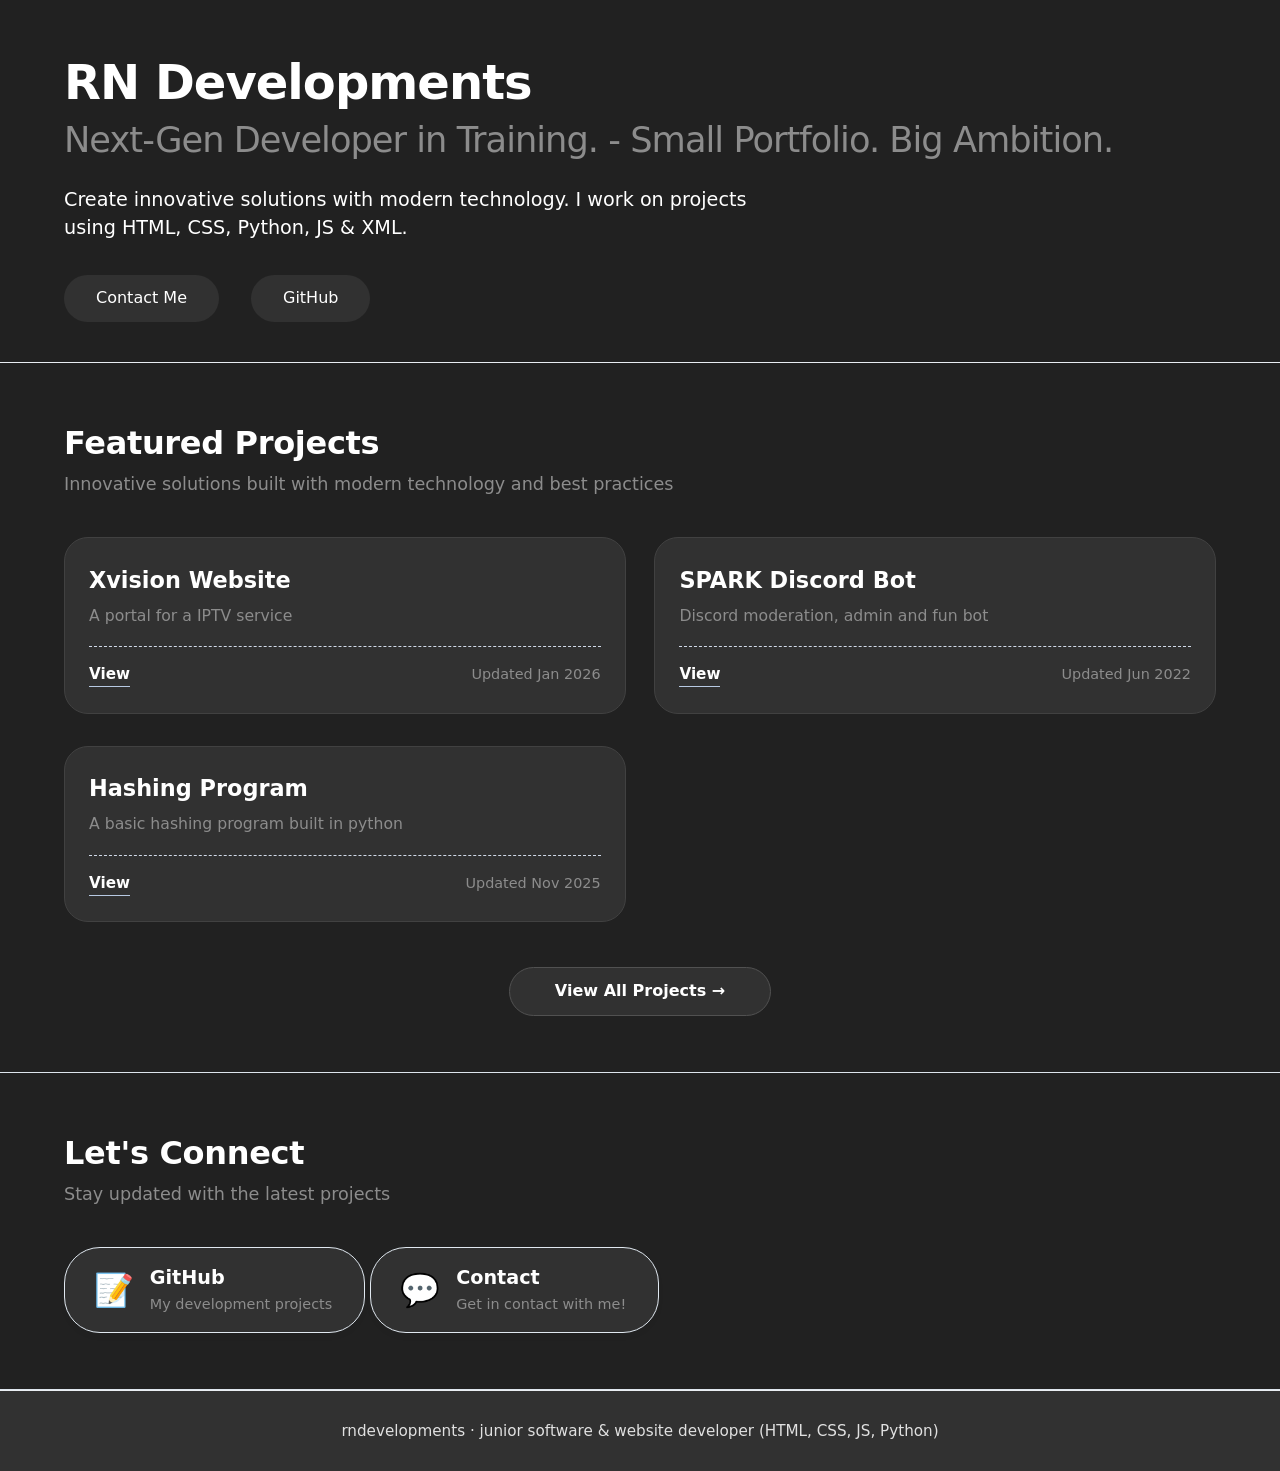
<file: index.html>
<!DOCTYPE html>
<html lang="en">
<head>
  <meta charset="UTF-8">
  <meta name="viewport" content="width=device-width, initial-scale=1.0">
  <title>rndevelopments</title>
 
  <link rel="stylesheet" href="style.css">
</head>
<body>

  <!-- HERO / HEADER SECTION: Your Developer. Your Vision. -->
  <header class="site-header">
    <div class="container">
      <h1 class="headline-main">RN Developments<br><span class="headline-sub">Next-Gen Developer in Training. - Small Portfolio. Big Ambition.</span></h1>
      <p class="hero-description">
        Create innovative solutions with modern technology. I work on projects using HTML, CSS, Python, JS & XML.
      </p>
      <div class="cta-links">
        <a href="in-development.html" class="cta">Contact Me</a>
        <a href="https://github.com/Ryann-Devv" class="cta">GitHub</a>
      </div>
    </div>
  </header>


  <!-- FEATURED PROJECTS (heading + subhead + grid) -->
  <section class="featured-section">
    <div class="container">
      <h2 class="section-title">Featured Projects</h2>
      <p class="section-subtitle">Innovative solutions built with modern technology and best practices</p>

      <div class="project-grid">
        <!-- project card 1 -->
        <article class="project-card">
          <h3 class="project-name">Xvision Website</h3>
          <p class="project-desc">A portal for a IPTV service</p>
          <div class="project-meta">
            <a href="https://github.com/Ryann-Devv/Xvision-Tv--Site/tree/main" class="project-link">View</a>
            <span class="project-updated">Updated Jan 2026</span>
          </div>
        </article>

        <!-- project card 2 -->
        <article class="project-card">
          <h3 class="project-name">SPARK Discord Bot</h3>
          <p class="project-desc">Discord moderation, admin and fun bot</p>
          <div class="project-meta">
            <a href="https://github.com/Ryann-Devv/SparkBotV1.0/tree/main" class="project-link">View</a>
            <span class="project-updated">Updated Jun 2022</span>
          </div>
        </article>

        <!-- project card 3 -->
        <article class="project-card">
          <h3 class="project-name">Hashing Program</h3>
          <p class="project-desc">A basic hashing program built in python</p>
          <div class="project-meta">
            <a href="https://github.com/ryann-0101/PythonProject" class="project-link">View</a>
            <span class="project-updated">Updated Nov 2025</span>
          </div>
        </article>

        
      </div>

      <!-- "View All Projects" button / link -->
      <div class="view-all-wrapper">
        <a href="in-development.html" class="view-all-link">View All Projects →</a>
      </div>
    </div>
  </section>

  <!-- LET'S CONNECT / COMMUNITY SECTION -->
  <section class="connect-section">
    <div class="container">
      <h2 class="section-title">Let's Connect</h2>
      <p class="section-subtitle">Stay updated with the latest projects</p>

      <div class="connect-grid">

        </div>
        <div class="connect-item">
          <span class="connect-icon">📝</span>
          <a href="https://github.com/Ryann-Devv">
          <div class="connect-content">
            <h4>GitHub</h4>
            <p>My development projects</p>
          </div>
          </a>
        </div>
        <div class="connect-item">
          <span class="connect-icon">💬</span>
          <a href="in-development.html">
          <div class="connect-content">
            <h4>Contact</h4>
            <p>Get in contact with me!</p>
          </div>
          </a>
        </div>
      </div>
    </div>
  </section>

  <!-- subtle footer / note: junior dev, rndevelopments -->
  <footer class="site-footer">
    <div class="container">
      <p>rndevelopments · junior software & website developer (HTML, CSS, JS, Python)</p>
    </div>
  </footer>
</body>
</html>
</file>
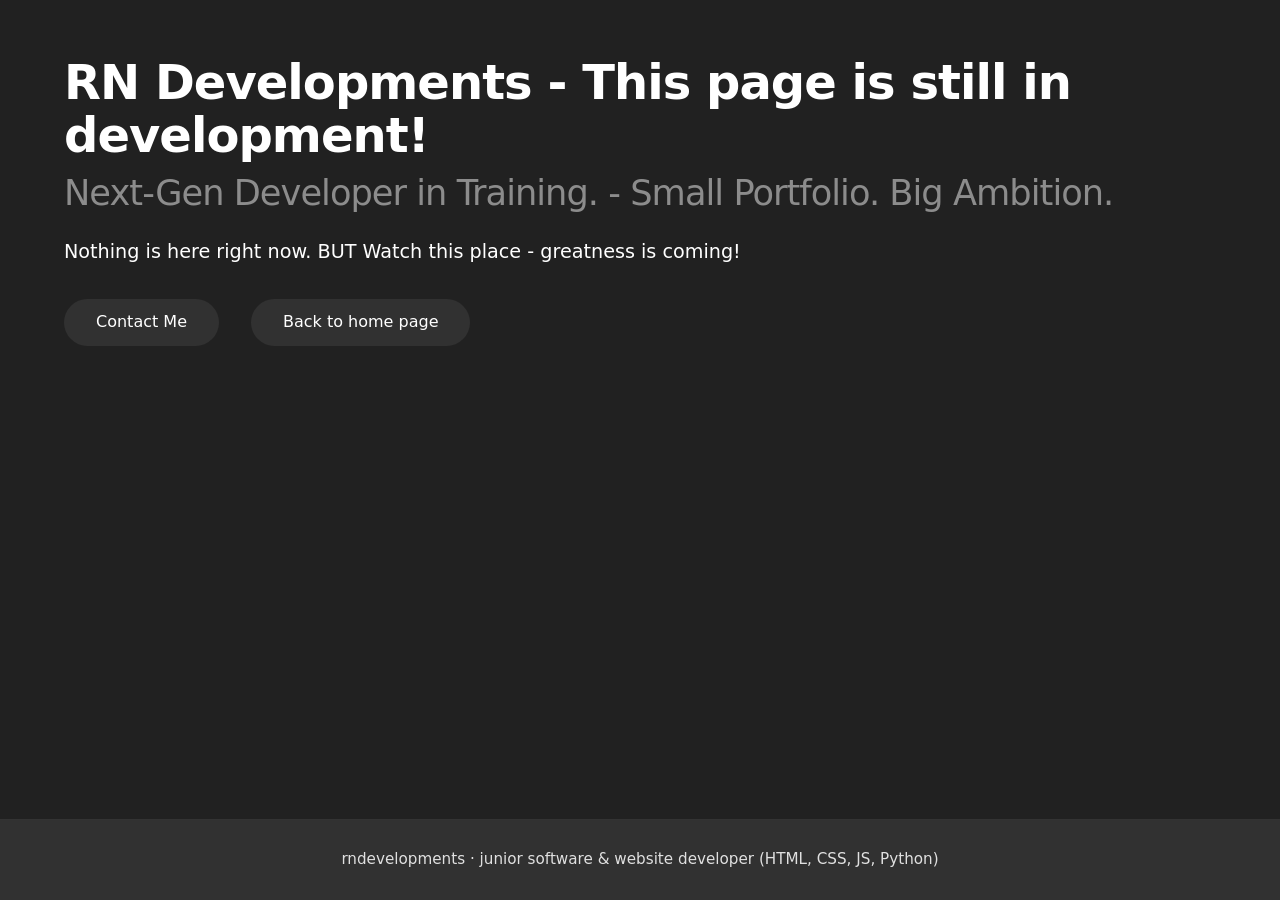
<file: in-development.html>
<!DOCTYPE html>
<html lang="en">
<head>
  <meta charset="UTF-8">
  <meta name="viewport" content="width=device-width, initial-scale=1.0">
  <title>rndevelopments</title>
 
  <link rel="stylesheet" href="developments-styles.css">
</head>
<body>
    <div class="content-wrapper">
        <!-- HERO / HEADER SECTION: Your Developer. Your Vision. -->
        <header class="site-header">
            <div class="container">
            <h1 class="headline-main">RN Developments - This page is still in development!<br><span class="headline-sub">Next-Gen Developer in Training. - Small Portfolio. Big Ambition.</span></h1>
            <p class="hero-description">Nothing is here right now. BUT Watch this place - greatness is coming!</p>
            <div class="cta-links">
                <a href="mailto:ryan@rndevelopments.xyz" class="cta">Contact Me</a>
                <a href="index.html" class="cta">Back to home page</a>
            </div>
            </div>
    </div>
  </header>


 

  <!-- subtle footer / note: junior dev, rndevelopments -->
  <footer class="site-footer">
    <div class="container">
      <p>rndevelopments · junior software & website developer (HTML, CSS, JS, Python)</p>
    </div>
  </footer>
</body>
</html>
</file>
<file: style.css>
/* style.css – separate file, no inline styles */

/* RESET / BASE */
* {
  margin: 0;
  padding: 0;
  box-sizing: border-box;
}

body {
  background-color: #212121;
  font-family: system-ui, -apple-system, 'Segoe UI', Roboto, 'Helvetica Neue', sans-serif;
  color: #ffffff;
  line-height: 1.5;
}

.container {
  max-width: 1200px;
  margin: 0 auto;
  padding: 0 24px;
}

/* HEADER (your developer / your vision) */
.site-header {
  background-color: #212121;
  padding: 3.5rem 0 2.5rem 0;
  border-bottom: 1px solid #e9edf2;
}

.headline-main {
  font-size: 3rem;
  font-weight: 700;
  line-height: 1.1;
  letter-spacing: -0.02em;
  color: #ffffff;
}

.headline-sub {
  font-size: 2.2rem;
  font-weight: 400;
  color: #8c8c8c;
  display: inline-block;
  margin-top: 0.2rem;
}

.hero-description {
  font-size: 1.2rem;
  color: #ffffff;
  max-width: 700px;
  margin: 1.5rem 0 2rem 0;
}

.cta-links {
  display: flex;
  gap: 2rem;
  flex-wrap: wrap;
}

.cta {
  background-color: #313131;
  color: white;
  padding: 0.7rem 2rem;
  border-radius: 40px;
  text-decoration: none;
  font-weight: 500;
  font-size: 1rem;
  transition: background 0.2s;
  display: inline-block;
}

.cta:hover {
  background-color: #cbcbcb;
}



/* FEATURED SECTION */
.featured-section {
  padding: 3.5rem 0 2.5rem 0;
  background-color: #212121;
}

.section-title {
  font-size: 2rem;
  font-weight: 650;
  letter-spacing: -0.01em;
  color: #ffffff;
  margin-bottom: 0.25rem;
}

.section-subtitle {
  font-size: 1.1rem;
  color: #8c8c8c;
  margin-bottom: 2.5rem;
}

/* project grid – exactly 2 columns on desktop, 1 on mobile */
.project-grid {
  display: grid;
  grid-template-columns: repeat(2, 1fr);
  gap: 2rem 1.8rem;
  margin: 2rem 0 1.5rem;
}

.project-card {
  background-color: #313131;
  border: 1px solid #414141;
  border-radius: 24px;
  padding: 1.6rem 1.5rem;
  transition: box-shadow 0.2s;
}

.project-card:hover {
  box-shadow: 0 8px 20px rgba(0,0,0,0.03), 0 0 0 2px #e1e8f0;
}

.project-name {
  font-size: 1.4rem;
  font-weight: 650;
  color: #ffffff;
  margin-bottom: 0.4rem;
}

.project-desc {
  color: #8c8c8c;
  margin-bottom: 1.2rem;
  font-size: 0.98rem;
}

.project-meta {
  display: flex;
  justify-content: space-between;
  align-items: center;
  border-top: 1px dashed #d0d9e8;
  padding-top: 1rem;
  font-size: 0.95rem;
}

.project-link {
  color: #ffffff;
  font-weight: 600;
  text-decoration: none;
  border-bottom: 1.5px solid #b7c9e2;
}

.project-link:hover {
  color: #616161;
  border-bottom-color: #515151;
}

.project-updated {
  color: #8c8c8c;
  font-size: 0.9rem;
}

/* view all button */
.view-all-wrapper {
  text-align: center;
  margin: 2.8rem 0 1rem;
}

.view-all-link {
  display: inline-block;
  background: #313131;
  border: 1.5px solid #515151;
  color: #ffffff;
  font-weight: 600;
  padding: 0.7rem 2.8rem;
  border-radius: 40px;
  text-decoration: none;
  font-size: 1rem;
  transition: 0.2s;
}

.view-all-link:hover {
  background: #414141;
  color: white;
}

/* CONNECT SECTION (let's connect) */
.connect-section {
  background-color: #212121;
  padding: 3.5rem 0;
  border-top: 1px solid #dee5ed;
  border-bottom: 1px solid #dee5ed;
  text-decoration: none;
}

.connect-grid {
  display: flex;
  flex-wrap: wrap;
  gap: 2rem 2.5rem;
  margin-top: 2.2rem;
  justify-content: center;
  justify-self: center;
}

.connect-item {
  background-color: #313131;
  border-radius: 36px;
  padding: 1rem 2rem 1rem 1.8rem;
  display: inline-flex;
  align-items: center;
  gap: 1rem;
  box-shadow: 0 4px 10px rgba(0,0,0,0.02);
  border: 1px solid #e0e8f0;
  min-width: 240px;
  flex: 0 1 auto;
  justify-self: center;
  text-decoration: none;
}

/* Force remove all underlines from connect section */
.connect-section a,
.connect-section a:hover,
.connect-section a:visited,
.connect-section a:active,
.connect-section a:focus,
.connect-item a,
.connect-item a * {
  text-decoration: none !important;
  border-bottom: none !important;
  outline: none;
}

.connect-content h4,
.connect-content p {
  text-decoration: none !important;
  border-bottom: none !important;
}
.connect-icon {
  font-size: 2rem;
  line-height: 1;
}

.connect-content h4 {
  font-size: 1.2rem;
  font-weight: 600;
  margin-bottom: 0.1rem;
  color: #ffff;
  text-decoration-line: none;
}

.connect-content p {
  color: #8c8c8c;
  font-size: 0.9rem;
  text-decoration: none;
}

/* FOOTER (junior dev signature) */
.site-footer {
  background: #313131;
  padding: 1.8rem 0;
  text-align: center;
  color: #ffffff;
  border-top: 1px solid #e9edf2;
  font-size: 0.95rem;
  bottom: 0;
}

.site-footer p {
  opacity: 0.85;
}

/* RESPONSIVE */
@media (max-width: 700px) {
  .headline-main {
    font-size: 2.4rem;
  }
  .headline-sub {
    font-size: 1.7rem;
  }
  .project-grid {
    grid-template-columns: 1fr;
    gap: 1.5rem;
  }
  .stats-flex {
    justify-content: center;
  }
  .connect-item {
    width: 100%;
    justify-content: center;
  }
  .cta-links {
    flex-direction: column;
    align-items: flex-start;
    gap: 1rem;
  }
}
</file>
<file: developments-styles.css>
* {
  margin: 0;
  padding: 0;
  box-sizing: border-box;
}

html, body {
  height: 100%;
  margin: 0;
  padding: 0;
}

body {
  display: grid;
  grid-template-rows: 1fr auto;
  min-height: 100vh;
  background-color: #212121;
  font-family: system-ui, -apple-system, 'Segoe UI', Roboto, 'Helvetica Neue', sans-serif;
  color: #ffffff;
  line-height: 1.5;
}

.container {
  max-width: 1200px;
  margin: 0 auto;
  padding: 0 24px;
}

/* HEADER (your developer / your vision) */
.site-header {
  background-color: #212121;
  padding: 3.5rem 0 2.5rem 0;

}

.headline-main {
  font-size: 3rem;
  font-weight: 700;
  line-height: 1.1;
  letter-spacing: -0.02em;
  color: #ffffff;
}

.headline-sub {
  font-size: 2.2rem;
  font-weight: 400;
  color: #8c8c8c;
  display: inline-block;
  margin-top: 0.2rem;
}

.hero-description {
  font-size: 1.2rem;
  color: #ffffff;
  max-width: 700px;
  margin: 1.5rem 0 2rem 0;
}

.cta-links {
  display: flex;
  gap: 2rem;
  flex-wrap: wrap;
}

.cta {
  background-color: #313131;
  color: white;
  padding: 0.7rem 2rem;
  border-radius: 40px;
  text-decoration: none;
  font-weight: 500;
  font-size: 1rem;
  transition: background 0.2s;
  display: inline-block;
}

.cta:hover {
  background-color: #cbcbcb;
  color: #212121;
}



/* FOOTER - This will now stick to bottom */
.site-footer {
  grid-row: 2;
  background: #313131;
  padding: 1.8rem 0;
  text-align: center;
  color: #ffffff;
  border-top: 1px solid #333333;
  font-size: 0.95rem;
}

.site-footer p {
  opacity: 0.85;
}

/* RESPONSIVE */
@media (max-width: 700px) {
  .headline-main {
    font-size: 2.4rem;
  }
  .headline-sub {
    font-size: 1.7rem;
  }
  .project-grid {
    grid-template-columns: 1fr;
    gap: 1.5rem;
  }
  .stats-flex {
    justify-content: center;
  }
  .connect-item {
    width: 100%;
    justify-content: center;
  }
  .cta-links {
    flex-direction: column;
    align-items: flex-start;
    gap: 1rem;
  }
}
</file>
